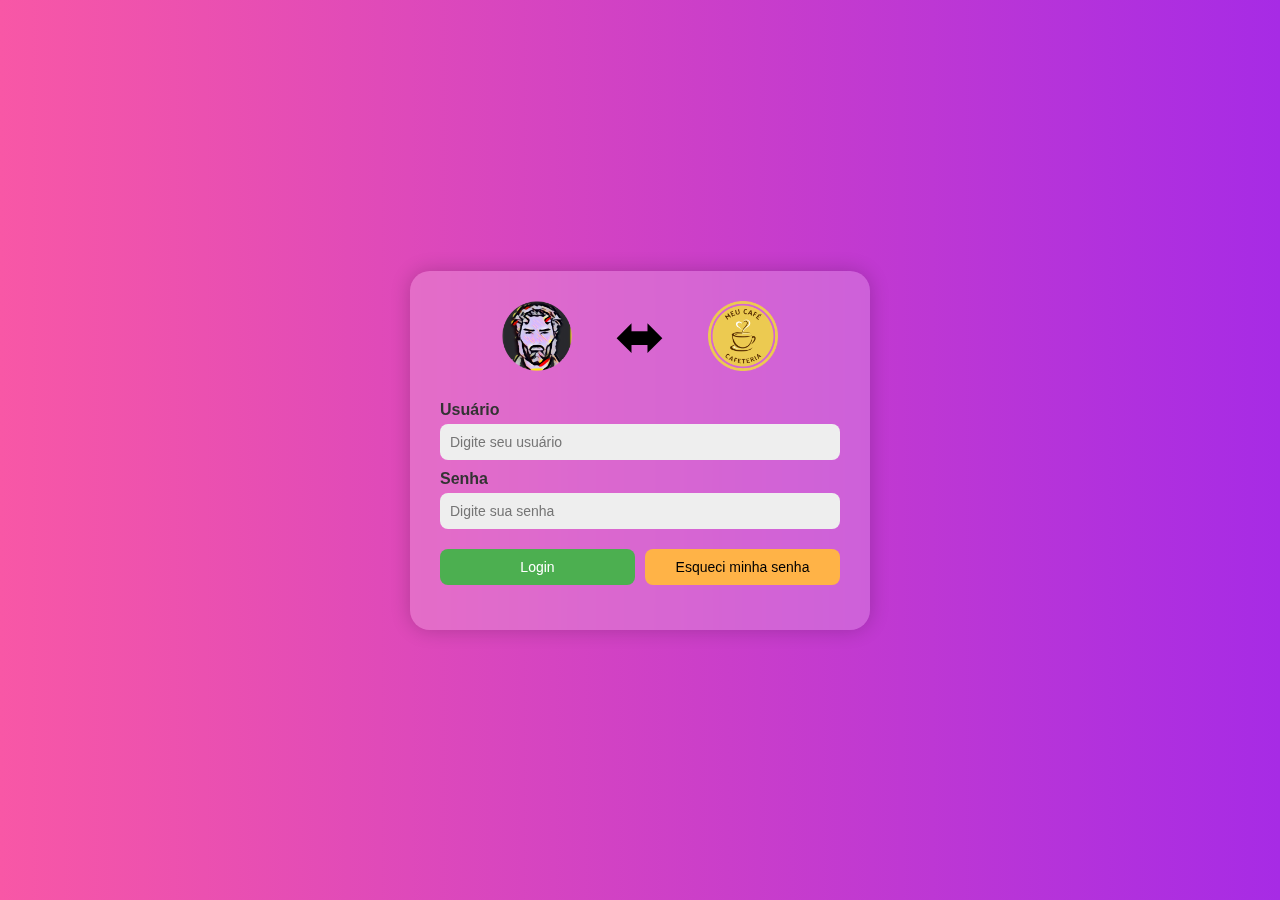
<file: index.html>
<!DOCTYPE html>
<html lang="pt-BR">

<head>

  <meta charset="UTF-8" />
  <meta name="viewport" content="width=device-width, initial-scale=1.0"/>
  <title>Login</title>
  <link rel="shortcut icon" href="favicon.png" type="image/x-icon">
  <link rel="stylesheet" href="./assets/css/estilo.css"/>

</head>

<body>

  <div class="login-container">

    <div class="logos">

      <img src="./assets/logo/ktn_png.png" alt="Logo 1" />
      <span class="arrow">⬌</span>
      <img src="./assets/logo/meu_cafe.png" alt="Logo 2" />

    </div>

    <label for="username">Usuário</label>
    <input type="text" id="username" placeholder="Digite seu usuário">

    <label for="password">Senha</label>
    <input type="password" id="password" placeholder="Digite sua senha">

    <div class="buttons">

      <button class="btn-login" onclick="validarLogin()">Login</button>
      <button class="btn-forgot" onclick="alert('Contate o suporte.')">Esqueci minha senha</button>

    </div>

    <div id="mensagem" class="message"></div>
    
  </div>

  <script src="./assets/js/script.js"></script>

</body>
</html>
</file>
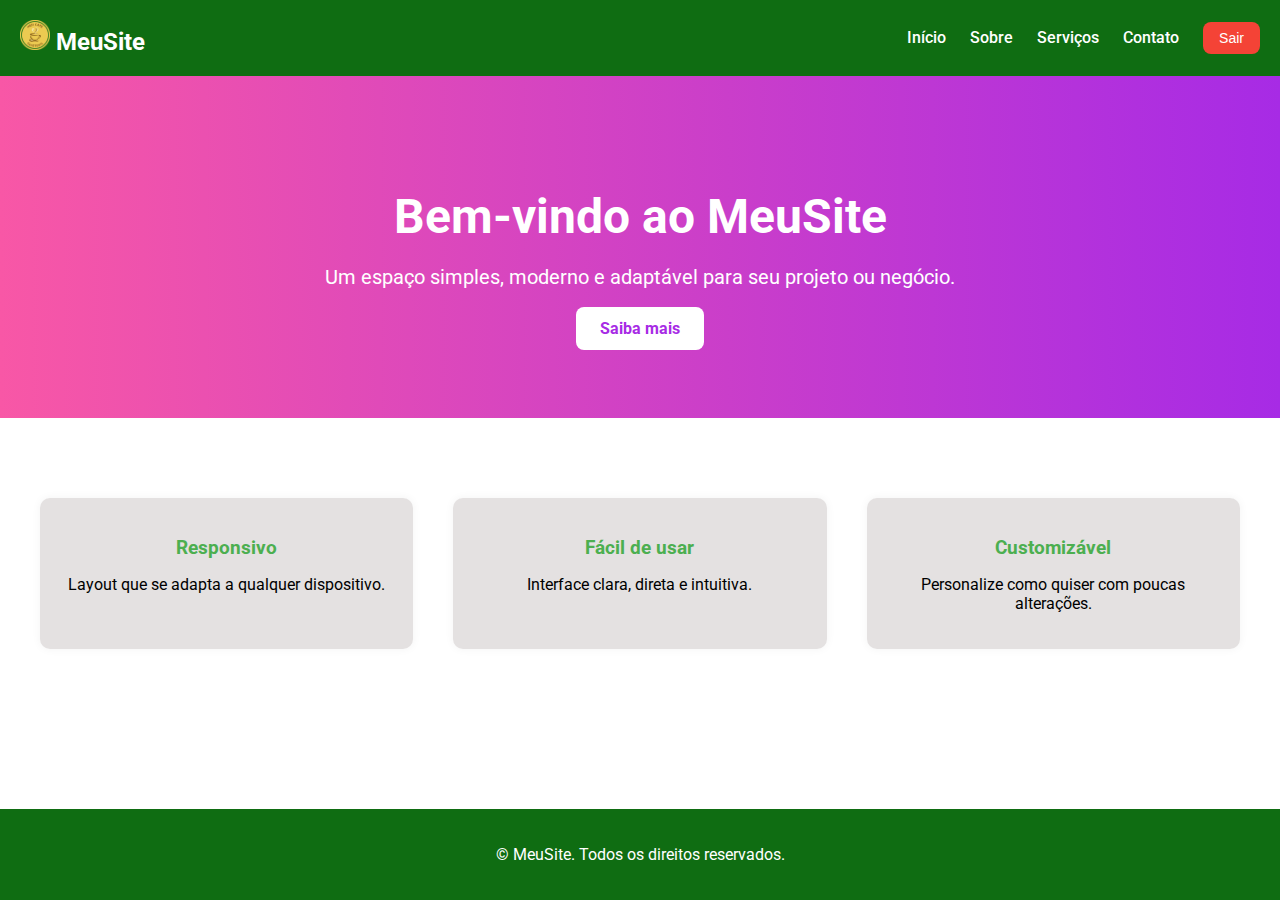
<file: homepage/index.html>
<!DOCTYPE html>
<html lang="pt-BR">
  
<head>
  <meta charset="UTF-8" />
  <meta name="viewport" content="width=device-width, initial-scale=1.0"/>
  <title>Minha Página Inicial</title>
  <link href="https://fonts.googleapis.com/css2?family=Roboto:wght@300;400;700&display=swap" rel="stylesheet">
  <link rel="shortcut icon" href="./favicon.png" type="image/x-icon">
  <link rel="stylesheet" href="./estilo.css" />
</head>

<body>

  <header class="header">

    <div class="logo">
      <img src="./meu_cafe.png" alt="Logo do site" srcset="" width="30px" height="30px">
      MeuSite
    </div>

    <nav class="nav">

      <a href="#">Início</a>
      <a href="#">Sobre</a>
      <a href="#">Serviços</a>
      <a href="#">Contato</a>
      <button class="btn-logout" onclick="window.location.href='../'">Sair</button>

    </nav>

  </header>

  <main>

    <section class="hero">

      <h1>Bem-vindo ao MeuSite</h1>
      <p>Um espaço simples, moderno e adaptável para seu projeto ou negócio.</p>
      <a href="#" class="btn">Saiba mais</a>

    </section>

    <section class="features">

      <div class="feature-box">

        <h3>Responsivo</h3>
        <p>Layout que se adapta a qualquer dispositivo.</p>

      </div>

      <div class="feature-box">

        <h3>Fácil de usar</h3>
        <p>Interface clara, direta e intuitiva.</p>

      </div>

      <div class="feature-box">

        <h3>Customizável</h3>
        <p>Personalize como quiser com poucas alterações.</p>

      </div>

    </section>

  </main>

  <footer class="footer">
    <p>&copy; MeuSite. Todos os direitos reservados.</p>
  </footer>

</body>

</html>
</file>
<file: assets/css/estilo.css>
body {
  margin: 0;
  padding: 0;
  height: 100vh;
  display: flex;
  justify-content: center;
  align-items: center;
  background: linear-gradient(to right, #f857a6, #a72be5);
  font-family: Arial, sans-serif;
}

.login-container {
  background: rgba(255, 255, 255, 0.2);
  backdrop-filter: blur(10px);
  border-radius: 20px;
  padding: 30px;
  width: 100%;
  max-width: 400px;
  box-shadow: 0 0 20px rgba(0, 0, 0, 0.2);
  display: flex;
  flex-direction: column;
  align-items: center;
  margin: 20px;
}

.logos {
  display: flex;
  justify-content: space-around;
  align-items: center;
  margin-bottom: 20px;
  width: 80%;
}

.logos img {
  width: 70px;
  height: 70px;
  border-radius: 15px;
  object-fit: cover;
}

.arrow {
  font-size: 60px;
  color: black;
}

label {
  color: #333;
  font-weight: bold;
  display: block;
  align-self: flex-start;
  margin-top: 10px;
}

input[type="text"],
input[type="password"] {
  width: 100%;
  padding: 10px;
  margin-top: 5px;
  border: none;
  border-radius: 8px;
  background: #eee;
  font-size: 14px;
  box-sizing: border-box;
}

.buttons {
  display: flex;
  flex-wrap: wrap;
  gap: 10px;
  justify-content: center;
  width: 100%;
  margin-top: 20px;
}

.btn-login,
.btn-forgot {
  flex: 1 1 45%;
  padding: 10px;
  border-radius: 8px;
  font-size: 14px;
  border: none;
  cursor: pointer;
  box-sizing: border-box;
  text-align: center;
}

.btn-login {
  background-color: #4CAF50;
  color: white;
}

.btn-forgot {
  background-color: #ffb347;
  color: black;
}

.btn-login:hover {
  background-color: #3e8e41;
}

.btn-forgot:hover {
  background-color: #ffa500;
}

.message {
  text-align: center;
  margin-top: 15px;
  font-weight: bold;
}

.message.success {
  color: green;
}

.message.error {
  color: red;
}

@media (max-width: 380px) {
  .btn-login,
  .btn-forgot {
    flex: 1 1 100%;
  }

  .logos {
    /* flex-direction: column; */
    gap: 10px;
  }

  .arrow {
    font-size: 30px;
  }
}
</file>
<file: homepage/estilo.css>
html, body {
  height: 100%;
  margin: 0;
  padding: 0;
}

body {
  font-family: 'Roboto', sans-serif;
  display: flex;
  flex-direction: column;
  min-height: 100vh;
}

main {
  flex: 1;
}

.header {
  background-color: #0f6d12;
  color: white;
  padding: 20px;
  display: flex;
  justify-content: space-between;
  align-items: center;
  flex-wrap: wrap;
}

.header .logo {
  font-size: 24px;
  font-weight: bold;
}

.nav a {
  color: white;
  margin-left: 20px;
  text-decoration: none;
  font-weight: 500;
}

.nav a:hover {
  text-decoration: underline;
}

/* Hero */
.hero {
  text-align: center;
  padding: 80px 20px;
  background: linear-gradient(to right, #f857a6, #a72be5);
  color: white;
}

.hero h1 {
  font-size: 48px;
  margin-bottom: 20px;
}

.hero p {
  font-size: 20px;
  margin-bottom: 30px;
}

.btn {
  background-color: white;
  color: #a72be5;
  padding: 12px 24px;
  border-radius: 8px;
  text-decoration: none;
  font-weight: bold;
  transition: background-color 0.3s;
}

.btn:hover {
  background-color: #eee;
}

/* Features */
.features {
  display: flex;
  flex-wrap: wrap;
  justify-content: center;
  padding: 60px 20px;
  background-color: white;
}

.feature-box {
  flex: 1 1 250px;
  margin: 20px;
  padding: 20px;
  background: #e4e1e1;
  border-radius: 10px;
  text-align: center;
  box-shadow: 0 0 10px rgba(0, 0, 0, 0.05);
}

.feature-box h3 {
  margin-bottom: 15px;
  color: #4CAF50;
}

/* Footer */
.footer {
  background-color: #0f6d12;
  color: white;
  text-align: center;
  padding: 20px;
}

.btn-logout {
  margin-left: 20px;
  padding: 8px 16px;
  background-color: #f44336;
  color: white;
  border: none;
  border-radius: 8px;
  font-size: 14px;
  cursor: pointer;
  transition: background-color 0.3s;
}

.btn-logout:hover {
  background-color: #d32f2f;
}
</file>
